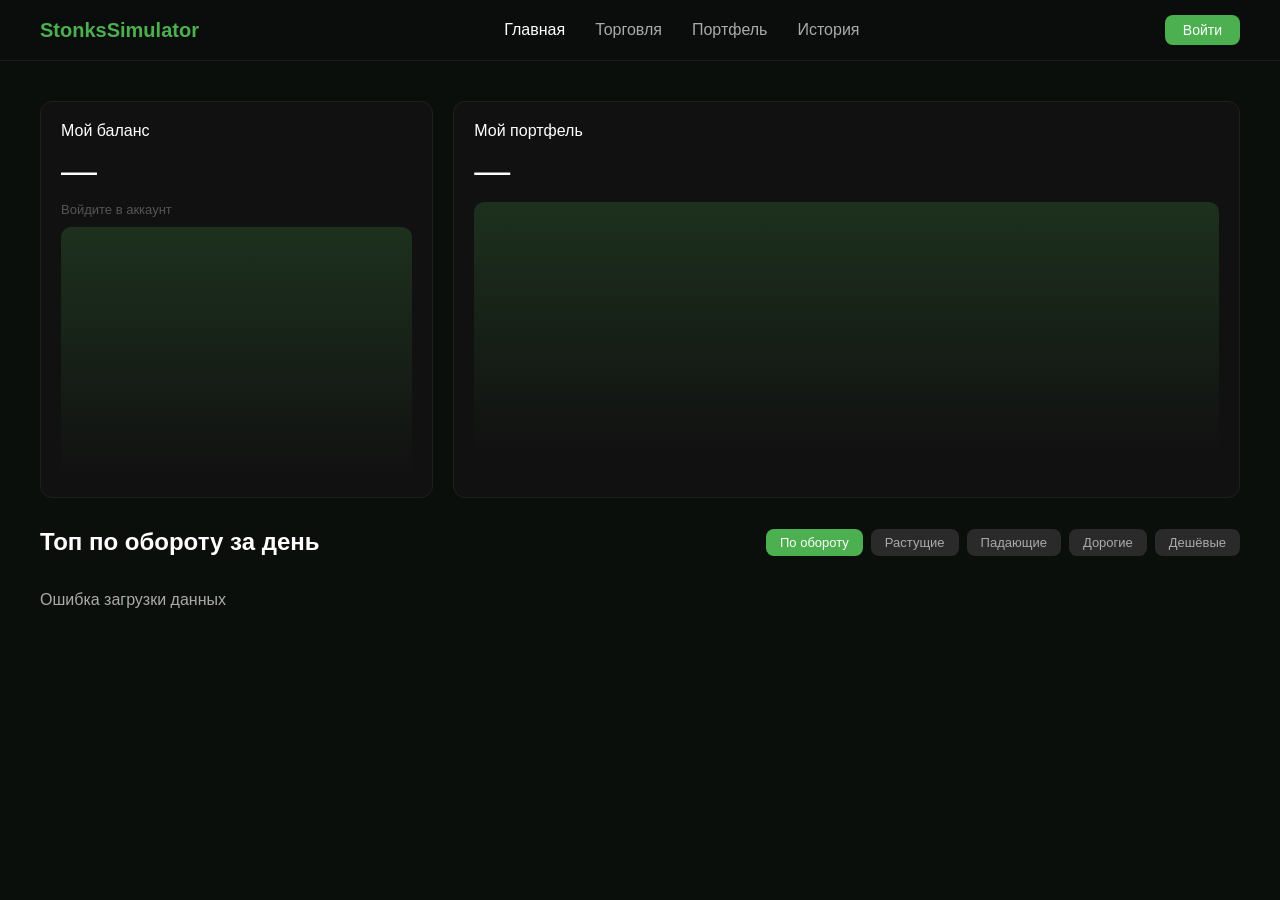
<file: index.html>
<!DOCTYPE html>
<html lang="ru">
<head>
  <meta charset="UTF-8">
  <title>StonksSimulator</title>
  <link rel="stylesheet" href="css/common.css">
  <link rel="stylesheet" href="css/index.css">
</head>
<body>

<div id="header-mount"></div>

<div class="container">

  <div class="cards">
    <div class="card">
      <div>Мой баланс</div>
      <div class="balance" id="dashboard-balance">—</div>
      <div id="dashboard-balance-sub" class="muted-text">Войдите в аккаунт</div>
      <div class="chart"></div>
    </div>

    <div class="card" style="cursor:pointer" id="portfolio-card">
      <div>Мой портфель</div>
      <div class="balance" id="dashboard-portfolio">—</div>
      <div id="dashboard-pnl"></div>
      <div class="chart"></div>
    </div>
  </div>

  <div class="stocks">
    <div class="stocks-header">
      <h2 id="stocks-title">Топ по обороту за день</h2>
      <div class="filters">
        <button class="filter-btn active" data-filter="turnover">По обороту</button>
        <button class="filter-btn" data-filter="gainers">Растущие</button>
        <button class="filter-btn" data-filter="losers">Падающие</button>
        <button class="filter-btn" data-filter="expensive">Дорогие</button>
        <button class="filter-btn" data-filter="cheap">Дешёвые</button>
      </div>
    </div>
    <div id="stock-grid" class="stock-grid"></div>
  </div>

</div>

<script src="js/utils.js"></script>
<script src="js/components.js"></script>
<script src="js/moex.js"></script>
<script src="js/chart.js"></script>
<script src="js/api.js"></script>
<script src="js/index.js"></script>
<script type="module" src="js/auth.js"></script>

</body>
</html>
</file>
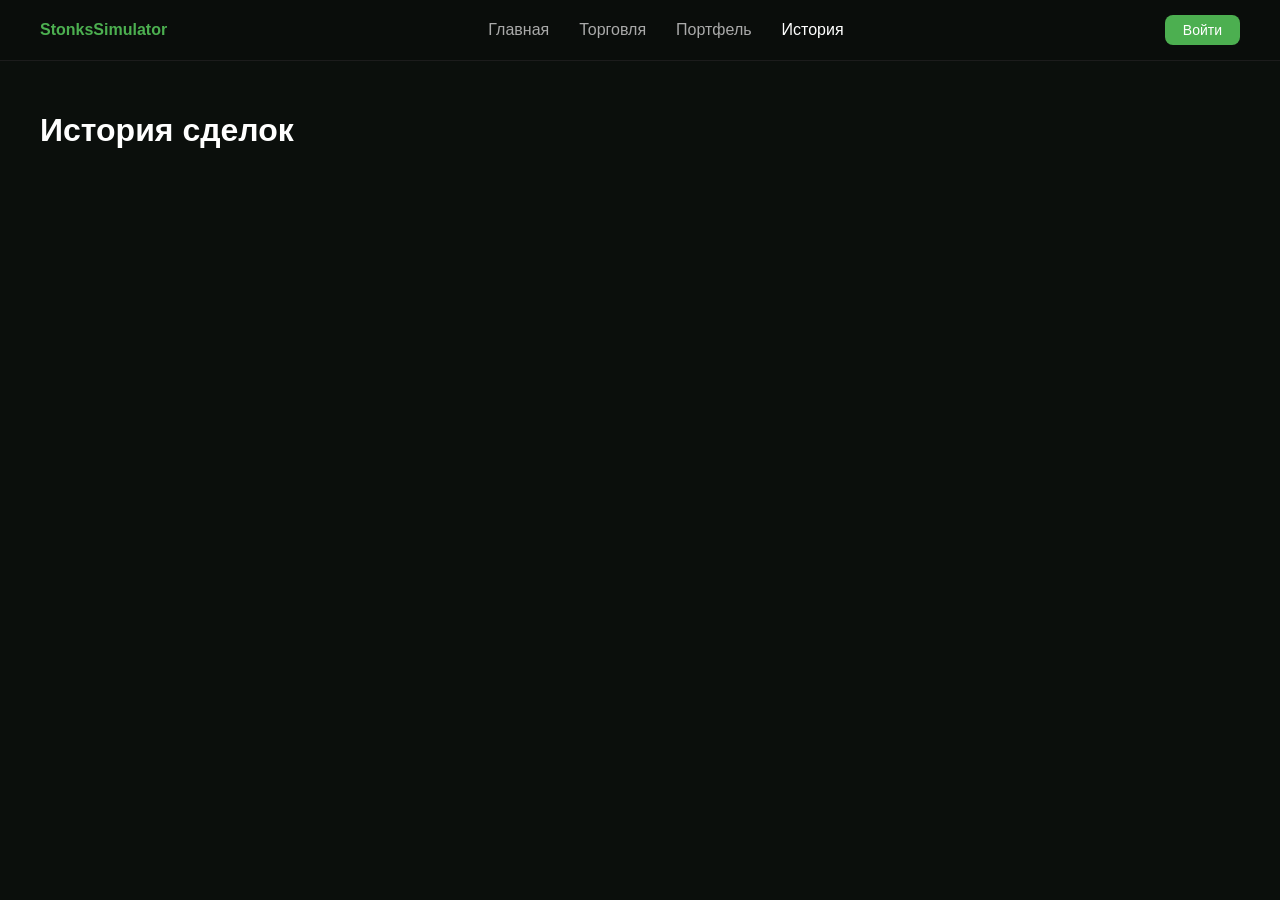
<file: history.html>
<!DOCTYPE html>
<html lang="ru">
<head>
  <meta charset="UTF-8">
  <title>StonksSimulator - История</title>
  <link rel="stylesheet" href="css/common.css">
  <link rel="stylesheet" href="css/history.css">
</head>
<body>

<div id="header-mount"></div>
<div id="toast" class="toast"></div>

<div class="container">
  <h1>История сделок</h1>
  <div id="history-root"></div>
  <div id="pagination" class="pagination"></div>
</div>

<script src="js/utils.js"></script>
<script src="js/components.js"></script>
<script src="js/api.js"></script>
<script src="js/history.js"></script>

<script type="module" src="js/auth.js"></script>

</body>
</html>
</file>
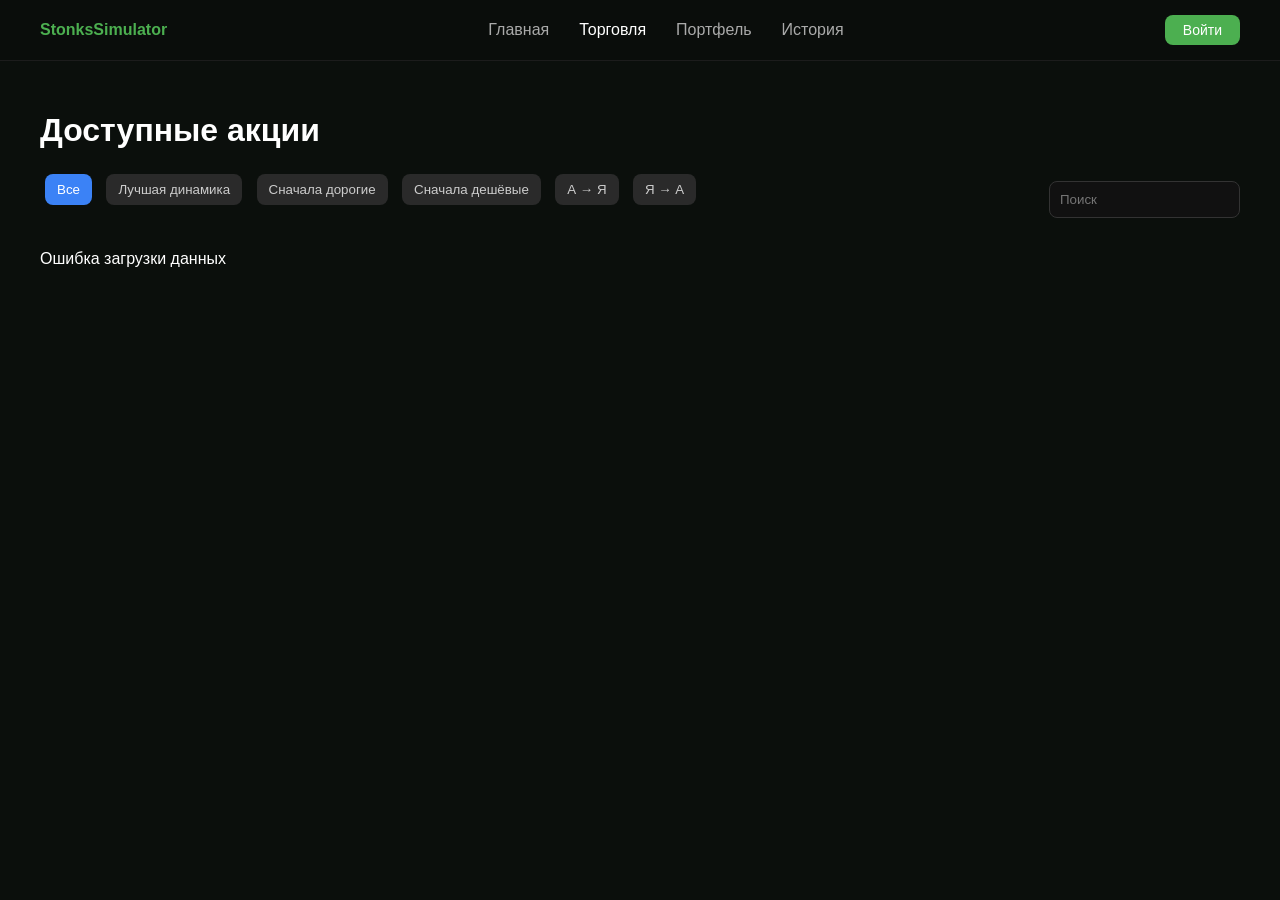
<file: market.html>
<!DOCTYPE html>
<html lang="ru">
<head>
  <meta charset="UTF-8">
  <title>StonksSimulator - Market</title>
  <link rel="stylesheet" href="css/common.css">
  <link rel="stylesheet" href="css/market.css">
</head>
<body>

<div id="header-mount"></div>

<div class="container">

  <h1>Доступные акции</h1>

  <div class="top-row">
    <div class="filters">
      <button class="active" data-filter="all">Все</button>
      <button data-filter="gainers">Лучшая динамика</button>
      <button data-filter="expensive">Сначала дорогие</button>
      <button data-filter="cheap">Сначала дешёвые</button>
      <button data-filter="az">А → Я</button>
      <button data-filter="za">Я → А</button>
    </div>

    <label for="search-input"></label>
    <input class="search" placeholder="Поиск" id="search-input" />
  </div>

  <div id="market-grid" class="grid"></div>
  <div id="pagination" class="pagination"></div>

</div>

<script src="js/utils.js"></script>
<script src="js/components.js"></script>
<script src="js/moex.js"></script>
<script src="js/chart.js"></script>
<script src="js/market.js"></script>
<script type="module" src="js/auth.js"></script>

</body>
</html>
</file>
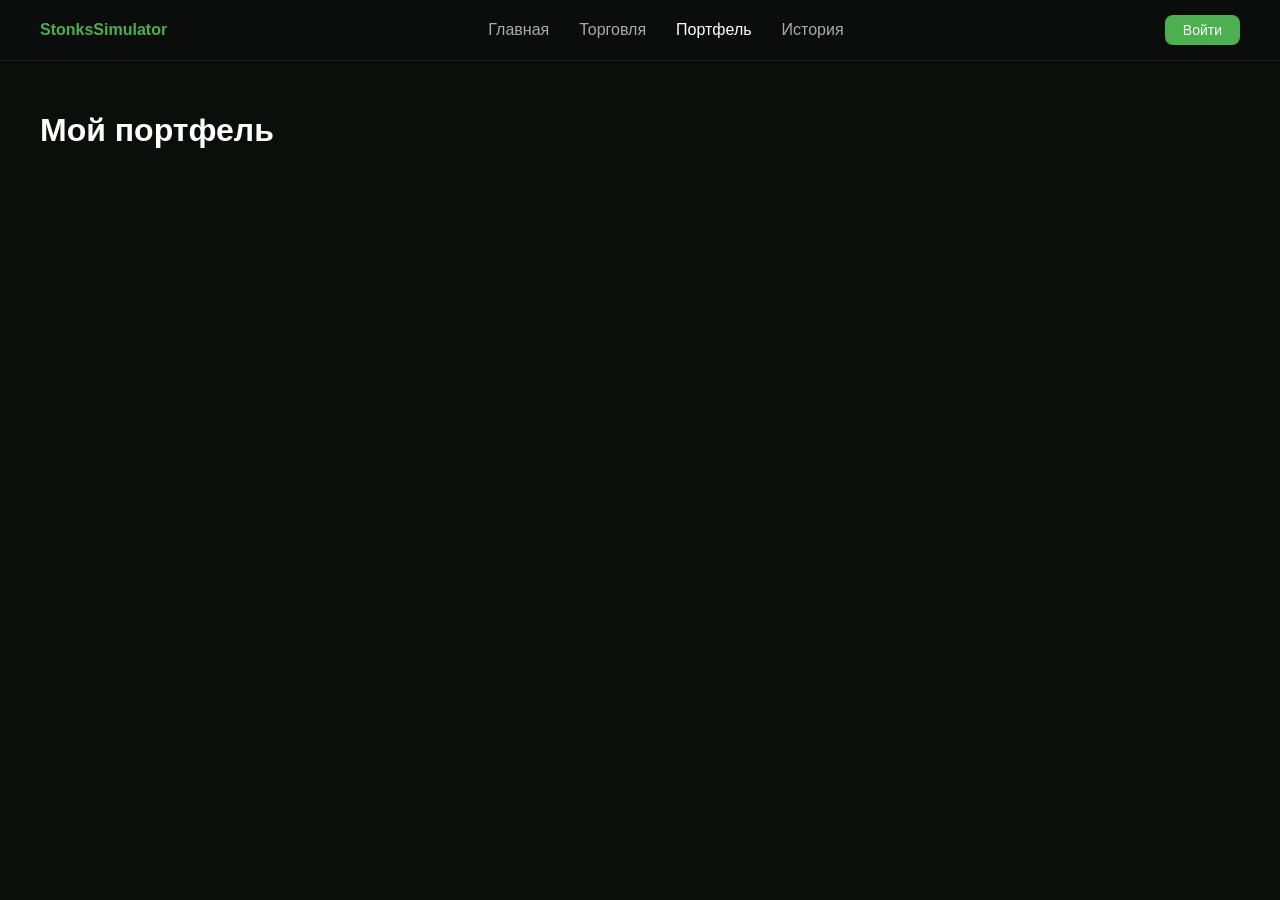
<file: portfolio.html>
<!DOCTYPE html>
<html lang="ru">
<head>
  <meta charset="UTF-8">
  <title>StonksSimulator - Портфель</title>
  <link rel="stylesheet" href="css/common.css">
  <link rel="stylesheet" href="css/portfolio.css">
</head>
<body>

<div id="header-mount"></div>

<div class="container">
  <h1>Мой портфель</h1>
  <div id="portfolio-root"></div>
</div>

<script src="js/utils.js"></script>
<script src="js/components.js"></script>
<script src="js/moex.js"></script>
<script src="js/api.js"></script>
<script src="js/portfolio.js"></script>

<script type="module" src="js/auth.js"></script>

</body>
</html>
</file>
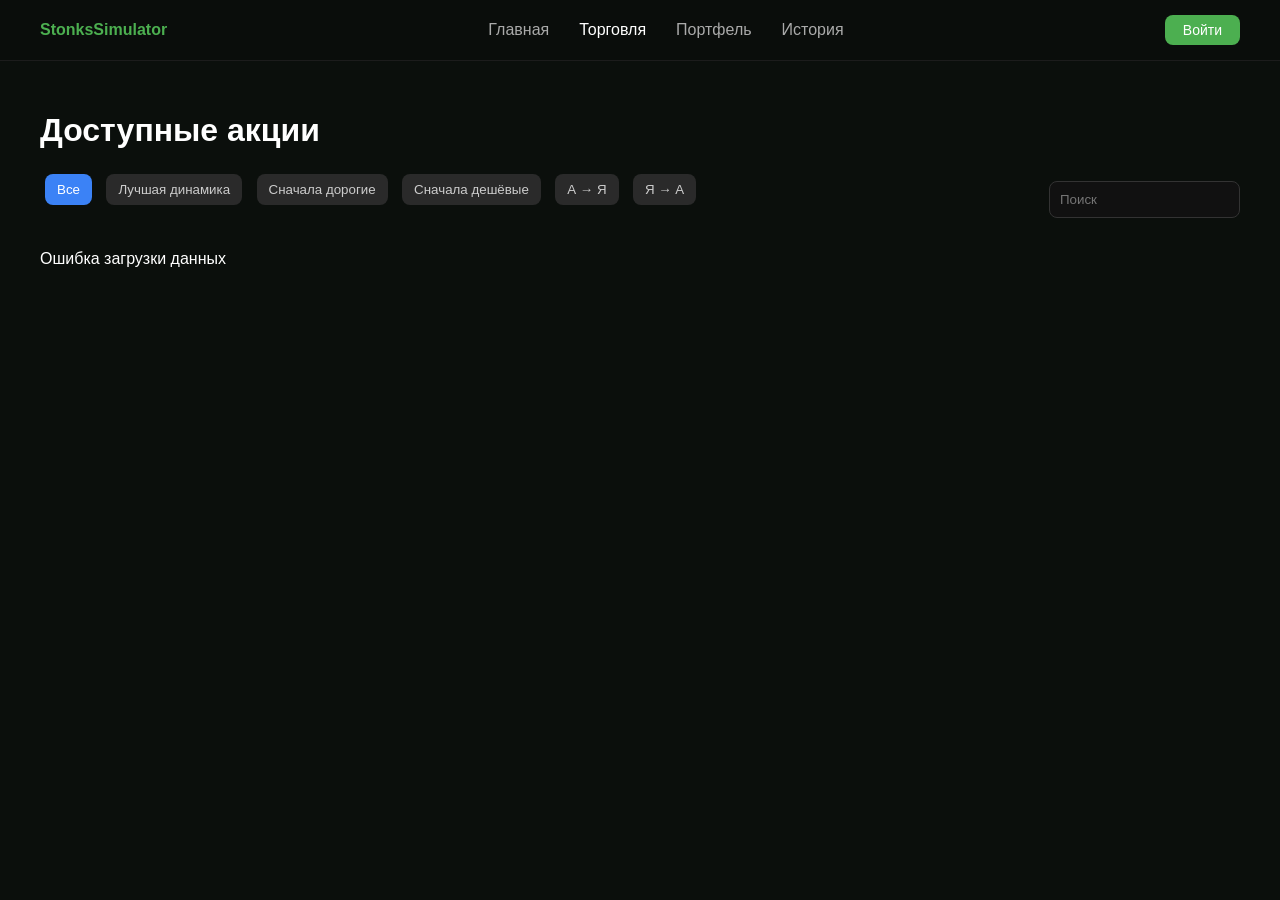
<file: trade.html>
<!DOCTYPE html>
<html lang="ru">
<head>
  <meta charset="UTF-8">
  <title>StonksSimulator - Торговля</title>
  <link rel="stylesheet" href="css/common.css">
  <link rel="stylesheet" href="css/trade.css">
</head>
<body>

<div id="header-mount"></div>
<div id="toast" class="toast"></div>

<div class="container">
  <div id="trade-content">
    <div class="trade-loading">Загрузка данных...</div>
  </div>
</div>

<script src="js/utils.js"></script>
<script src="js/components.js"></script>
<script src="js/moex.js"></script>
<script src="js/chart.js"></script>
<script src="js/api.js"></script>
<script src="js/trade.js"></script>

<script type="module" src="js/auth.js"></script>

</body>
</html>
</file>
<file: css/common.css>
body {
  margin: 0;
  font-family: Arial, sans-serif;
  background: #0b0f0c;
  color: #fff;
}

header {
  display: flex;
  justify-content: space-between;
  align-items: center;
  padding: 15px 40px;
  background: #0a0d0b;
  border-bottom: 1px solid #1c1c1c;
}

.logo {
  color: #4caf50;
  font-weight: bold;
}

nav a {
  margin: 0 15px;
  color: #aaa;
  text-decoration: none;
}

nav a.active {
  color: #fff;
}

.header-right {
  display: flex;
  align-items: center;
  gap: 12px;
}

.profile {
  font-size: 14px;
  text-align: right;
}

.login-btn {
  padding: 7px 18px;
  border: none;
  border-radius: 8px;
  background: #4caf50;
  color: #fff;
  font-size: 14px;
  cursor: pointer;
}

.login-btn:hover { background: #43a047; }

.logout-btn {
  padding: 7px 18px;
  border: 1px solid #444;
  border-radius: 8px;
  background: transparent;
  color: #aaa;
  font-size: 14px;
  cursor: pointer;
}

.logout-btn:hover { border-color: #ef4444; color: #ef4444; }

.modal-overlay {
  position: fixed;
  inset: 0;
  background: rgba(0,0,0,0.6);
  display: flex;
  align-items: center;
  justify-content: center;
  z-index: 100;
}

.modal {
  background: #111;
  border: 1px solid #1f1f1f;
  border-radius: 14px;
  padding: 30px;
  width: 340px;
  display: flex;
  flex-direction: column;
  gap: 12px;
}

.modal h3 { margin: 0 0 4px; font-size: 18px; }

.modal-input {
  padding: 10px 12px;
  border-radius: 8px;
  border: 1px solid #333;
  background: #0b0f0c;
  color: #fff;
  font-size: 14px;
}

.modal-error { color: #ef4444; font-size: 13px; min-height: 16px; }

.modal-btn {
  padding: 11px;
  border: none;
  border-radius: 8px;
  background: #4caf50;
  color: #fff;
  font-size: 15px;
  cursor: pointer;
  font-weight: bold;
}

.modal-btn:disabled { opacity: 0.6; cursor: default; }

.modal-switch { font-size: 13px; color: #888; text-align: center; }
.modal-switch a { color: #4caf50; text-decoration: none; }
.modal-switch a:hover { text-decoration: underline; }

.pagination {
  display: flex;
  justify-content: center;
  align-items: center;
  gap: 6px;
  margin-top: 30px;
  flex-wrap: wrap;
}

.page-btn {
  min-width: 36px;
  height: 36px;
  padding: 0 10px;
  border: none;
  border-radius: 8px;
  background: #2a2a2a;
  color: #ccc;
  cursor: pointer;
  font-size: 14px;
}

.page-btn:hover:not(:disabled) { background: #3a3a3a; }
.page-btn.active { background: #3b82f6; color: #fff; }
.page-btn:disabled { opacity: 0.3; cursor: default; }
.page-ellipsis { color: #555; padding: 0 4px; }
</file>
<file: css/index.css>
.container {
  padding: 20px 40px;
}

.logo {
  font-size: 20px;
}

.profile {
  text-align: right;
}

.cards {
  display: grid;
  grid-template-columns: 1fr 2fr;
  gap: 20px;
  margin-top: 20px;
}

.card {
  background: #111;
  border-radius: 12px;
  padding: 20px;
  border: 1px solid #1f1f1f;
}

.balance {
  font-size: 36px;
  margin: 10px 0;
}

.green {
  color: #4caf50;
}

.stocks {
  margin-top: 30px;
}

.stocks-header {
  display: flex;
  justify-content: space-between;
  align-items: center;
  flex-wrap: wrap;
  gap: 10px;
}

.stocks-header h2 {
  margin: 0;
}

.filters {
  display: flex;
  gap: 8px;
  flex-wrap: wrap;
}

.filter-btn {
  padding: 6px 14px;
  border: none;
  border-radius: 8px;
  background: #2a2a2a;
  color: #aaa;
  cursor: pointer;
  font-size: 13px;
}

.filter-btn.active {
  background: #4caf50;
  color: #fff;
}

.stock-grid {
  display: grid;
  grid-template-columns: repeat(3, 1fr);
  gap: 15px;
  margin-top: 15px;
}

.stock-card {
  background: #111;
  border-radius: 12px;
  padding: 15px;
  border: 1px solid #1f1f1f;
}

.stock-loading {
  color: #aaa;
  padding: 20px 0;
}

.skeleton-card {
  background: #1a1a1a;
  border-radius: 12px;
  border: 1px solid #252525;
}

.sk {
  border-radius: 6px;
  background: linear-gradient(180deg, rgba(76,175,80,0.2), transparent);
}

.sk-title  { height: 14px; width: 55%; margin-bottom: 8px; }
.sk-ticker { height: 10px; width: 30%; }
.sk-chart  { height: 60px; margin: 12px 0; border-radius: 6px; }
.sk-price  { height: 20px; width: 70%; margin-bottom: 10px; }
.sk-change { height: 12px; width: 40%; }
.sk-btn    { height: 32px; flex: 1; border-radius: 8px; }

.stock-chart { height: 60px; margin: 12px 0; }

.stock-card-top {
  display: flex;
  justify-content: space-between;
  align-items: flex-start;
  margin-bottom: 10px;
}


.stock-title {
  font-weight: bold;
  margin-bottom: 4px;
}

.stock-ticker {
  font-size: 12px;
  color: #888;
}

.red-text {
  color: #ef4444;
}

.muted-text {
  color: #555;
  font-size: 13px;
}

.price {
  font-size: 18px;
  margin-bottom: 10px;
}

.buttons {
  display: flex;
  gap: 10px;
}

.btn {
  flex: 1;
  padding: 8px;
  border-radius: 8px;
  border: none;
  cursor: pointer;
}

.buy {
  background: #4caf50;
  color: #fff;
}

.sell {
  background: #2a2a2a;
  color: #aaa;
}

.chart {
  height: 250px;
  background: linear-gradient(180deg, rgba(76,175,80,0.2), transparent);
  border-radius: 10px;
  margin-top: 10px;
}
</file>
<file: css/history.css>
.container { padding: 30px 40px; }

h1 { margin-bottom: 24px; }

.summary-grid {
  display: grid;
  grid-template-columns: repeat(auto-fit, minmax(200px, 1fr));
  gap: 16px;
  margin-bottom: 28px;
}

.summary-card {
  background: #111;
  border: 1px solid #1f1f1f;
  border-radius: 12px;
  padding: 18px 20px;
}

.summary-label {
  font-size: 12px;
  color: #888;
  margin-bottom: 8px;
  text-transform: uppercase;
  letter-spacing: 0.05em;
}

.summary-value {
  font-size: 22px;
  font-weight: 600;
  color: #fff;
}

.controls {
  display: flex;
  justify-content: space-between;
  align-items: center;
  margin-bottom: 16px;
  gap: 12px;
  flex-wrap: wrap;
}

.controls-range {
  display: flex;
  justify-content: flex-start;
  flex-wrap: wrap;
}

.date-range-group,
.date-range-inputs,
.filters {
  display: flex;
  align-items: center;
  flex-wrap: wrap;
}

.date-range-group {
  gap: 12px;
}

.date-range-inputs {
  gap: 8px;
}

.filters {
  gap: 8px;
}

.date-range-group label {
  font-size: 13px;
  color: #888;
  font-weight: 500;
  text-transform: uppercase;
  letter-spacing: 0.05em;
}

.date-input {
  padding: 8px 12px;
  border-radius: 8px;
  border: 1px solid #333;
  background: #111;
  color: #fff;
  font-size: 13px;
  cursor: pointer;
  transition: 0.2s;
}

.date-input:hover {
  border-color: #555;
  background: #1a1a1a;
}

.date-input.active {
  border-color: #3b82f6;
  background: #1a2a3a;
}

.date-separator {
  color: #666;
  font-size: 14px;
  font-weight: 600;
}

.filter-btn {
  padding: 7px 16px;
  border: none;
  border-radius: 8px;
  background: #2a2a2a;
  color: #aaa;
  cursor: pointer;
  font-size: 13px;
}

.filter-btn.active { background: #3b82f6; color: #fff; }

.search {
  padding: 8px 12px;
  border-radius: 8px;
  border: 1px solid #333;
  background: #111;
  color: #fff;
  font-size: 13px;
  width: 200px;
}

.table-wrap {
  background: #111;
  border: 1px solid #1f1f1f;
  border-radius: 12px;
  overflow: hidden;
}

table {
  width: 100%;
  border-collapse: collapse;
  font-size: 14px;
}

thead tr { border-bottom: 1px solid #1f1f1f; }

th {
  padding: 12px 16px;
  text-align: left;
  color: #666;
  font-weight: 500;
  font-size: 12px;
  text-transform: uppercase;
  letter-spacing: 0.04em;
}

th.right, td.right { text-align: right; }

td {
  padding: 13px 16px;
  border-bottom: 1px solid #161616;
  vertical-align: middle;
}

tbody tr:last-child td { border-bottom: none; }
tbody tr:hover { background: #161616; }

.ticker-badge {
  display: inline-block;
  background: #1f1f1f;
  border-radius: 6px;
  padding: 3px 8px;
  font-size: 12px;
  font-weight: 600;
  color: #ccc;
  cursor: pointer;
}

.badge-buy  { color: #22c55e; font-weight: 600; }
.badge-sell { color: #ef4444; font-weight: 600; }

.green  { color: #22c55e; }
.red    { color: #ef4444; }
.muted  { color: #666; font-size: 13px; }

.td-empty, .td-loading {
  text-align: center;
  color: #555;
  padding: 40px 0 !important;
}

.login-prompt {
  background: #111;
  border: 1px solid #1f1f1f;
  border-radius: 12px;
  padding: 60px 40px;
  text-align: center;
  color: #888;
}

.login-prompt p { margin-bottom: 16px; font-size: 15px; }

.login-prompt-btn {
  padding: 10px 28px;
  border: none;
  border-radius: 8px;
  background: #3b82f6;
  color: #fff;
  cursor: pointer;
  font-size: 14px;
}

.toast {
  position: fixed;
  bottom: 30px;
  left: 50%;
  transform: translateX(-50%) translateY(20px);
  padding: 12px 24px;
  border-radius: 10px;
  font-size: 14px;
  font-weight: 500;
  opacity: 0;
  pointer-events: none;
  transition: opacity 0.25s, transform 0.25s;
  z-index: 9999;
  white-space: nowrap;
}

.toast.show {
  opacity: 1;
  transform: translateX(-50%) translateY(0);
}

.toast-success { background: #22c55e; color: #fff; }
.toast-error   { background: #ef4444; color: #fff; }
</file>
<file: css/market.css>
.container { padding:30px 40px; }

h1 { margin-bottom:20px; }

.filters { margin-bottom:20px; }

.filters button {
  margin:5px;
  padding:8px 12px;
  border:none;
  border-radius:8px;
  background:#2a2a2a;
  color:#ccc;
  cursor:pointer;
}

.filters button.active { background:#3b82f6; color:#fff; }

.top-row {
  display:flex;
  justify-content:space-between;
  align-items:center;
}

.search {
  padding:10px;
  border-radius:8px;
  border:1px solid #333;
  background:#111;
  color:#fff;
}

.grid {
  margin-top:20px;
  display:grid;
  grid-template-columns:repeat(4,1fr);
  gap:15px;
}

.card {
  background:#111;
  border-radius:12px;
  padding:15px;
  border:3px solid #1f1f1f;
  cursor:pointer;
}

.row {
  display:flex;
  justify-content:space-between;
  align-items:center;
}

.price {
  font-size:18px;
  margin:10px 0;
}

.green { color:#22c55e; }
.red-text { color:#ef4444; }

.market-chart {
  height:60px;
  background:linear-gradient(180deg, rgba(34,197,94,0.2), transparent);
  border-radius:6px;
  margin:10px 0;
}

.market-loading {
  color:#888;
  padding:40px 0;
  grid-column:1/-1;
}

.market-empty {
  color:#888;
  padding:40px 0;
  grid-column:1/-1;
}

.buttons { display:flex; gap:8px; }

.btn {
  flex:1; padding:8px; border:none; border-radius:8px; cursor:pointer;
}

.buy { background:#22c55e; color:#fff; }
.sell { background:#2a2a2a; color:#aaa; }
.sell.active { background:#ef4444; color:#fff; }
</file>
<file: css/portfolio.css>
.container { padding: 30px 40px; }

h1 { margin-bottom: 24px; }
h2 { margin: 32px 0 16px; font-size: 18px; }

.summary-grid {
  display: grid;
  grid-template-columns: repeat(4, 1fr);
  gap: 16px;
  margin-bottom: 8px;
}

.summary-card {
  background: #111;
  border: 1px solid #1f1f1f;
  border-radius: 12px;
  padding: 18px 20px;
}

.summary-label {
  font-size: 12px;
  color: #888;
  margin-bottom: 8px;
  text-transform: uppercase;
  letter-spacing: 0.05em;
}

.summary-value {
  font-size: 22px;
  font-weight: 600;
  color: #fff;
}

.summary-sub {
  font-size: 13px;
  margin-top: 4px;
}

.green  { color: #22c55e; }
.red    { color: #ef4444; }
.muted  { color: #888; }

.table-wrap {
  background: #111;
  border: 1px solid #1f1f1f;
  border-radius: 12px;
  overflow: hidden;
}

table {
  width: 100%;
  border-collapse: collapse;
  font-size: 14px;
}

thead tr { border-bottom: 1px solid #1f1f1f; }

th {
  padding: 12px 16px;
  text-align: left;
  color: #666;
  font-weight: 500;
  font-size: 12px;
  text-transform: uppercase;
  letter-spacing: 0.04em;
}

th.right, td.right { text-align: right; }

td {
  padding: 14px 16px;
  border-bottom: 1px solid #161616;
  vertical-align: middle;
}

tbody tr:last-child td { border-bottom: none; }

tbody tr:hover { background: #161616; }

.ticker-cell strong { display: block; font-size: 15px; }
.ticker-cell span   { font-size: 12px; color: #666; }

.btn-group { display: flex; gap: 6px; justify-content: flex-end; }

.btn-sm {
  padding: 5px 12px;
  border: none;
  border-radius: 6px;
  font-size: 12px;
  cursor: pointer;
  font-weight: 500;
}

.btn-buy  { background: #22c55e; color: #fff; }
.btn-sell { background: #2a2a2a; color: #aaa; }

.badge-buy  { color: #22c55e; font-weight: 600; }
.badge-sell { color: #ef4444; font-weight: 600; }

.td-empty, .td-loading {
  text-align: center;
  color: #555;
  padding: 40px 0 !important;
}

.login-prompt {
  background: #111;
  border: 1px solid #1f1f1f;
  border-radius: 12px;
  padding: 60px 40px;
  text-align: center;
  color: #888;
}

.login-prompt p { margin-bottom: 16px; font-size: 15px; }

.login-prompt-btn {
  padding: 10px 28px;
  border: none;
  border-radius: 8px;
  background: #3b82f6;
  color: #fff;
  cursor: pointer;
  font-size: 14px;
}
</file>
<file: css/trade.css>
.profile { text-align: right; }

.container { padding: 30px 40px; }

/*.top-bar {*/
/*  display: flex;*/
/*  justify-content: space-between;*/
/*  align-items: center;*/
/*  margin-bottom: 20px;*/
/*}*/

.badge {
  padding: 6px 12px;
  border-radius: 8px;
  font-size: 12px;
  margin-right: 10px;
}

.gray { background: #2a2f3a; }
.green { background: #22c55e; }
.red { background: #ef4444; }

.grid {
  display: grid;
  grid-template-columns: 1fr 1fr;
  gap: 20px;
}

.card {
  background: #111;
  border-radius: 12px;
  padding: 20px;
  border: 1px solid #1f1f1f;
}

.title-row {
  display: flex;
  justify-content: space-between;
  align-items: center;
  margin-bottom: 10px;
}

.price { font-size: 32px; }

.positive { color: #22c55e; }

.chart {
  height: 220px;
  margin-top: 15px;
  border-radius: 10px;
  background: linear-gradient(180deg, rgba(34,197,94,0.2), transparent);
}

.input {
  width: 100%;
  padding: 10px;
  border-radius: 8px;
  border: 1px solid #333;
  background: #0b0f0c;
  color: #fff;
  margin: 10px 0;
}

.row {
  display: flex;
  justify-content: space-between;
  margin: 8px 0;
  color: #aaa;
}

.row span:last-child { color: #22c55e; }

.btn {
  width: 100%;
  padding: 12px;
  border: none;
  border-radius: 10px;
  margin-top: 10px;
  cursor: pointer;
  font-weight: bold;
}

.buy    { background: #22c55e; color: #fff; }
.sell   { background: #ef4444; color: #fff; }
.cancel { background: #374151; color: #ccc; }

.negative { color: #ef4444; }

.tabs {
  display: flex;
  gap: 8px;
  margin-bottom: 16px;
}

.tab {
  flex: 1;
  padding: 8px;
  border: 1px solid #333;
  border-radius: 8px;
  background: transparent;
  color: #aaa;
  cursor: pointer;
  font-size: 14px;
  font-weight: bold;
}

.tab-active {
  background: #1f1f1f;
  color: #fff;
  border-color: #555;
}

.trade-loading {
  color: #aaa;
  padding: 40px 0;
  text-align: center;
}

.position-info {
  font-size: 13px;
  padding: 8px 10px;
  border-radius: 8px;
  margin-bottom: 8px;
  min-height: 0;
}

.position-info.has-position {
  background: rgba(34,197,94,0.1);
  color: #22c55e;
}

.position-info.no-position {
  background: rgba(239,68,68,0.1);
  color: #ef4444;
}

.btn:disabled {
  opacity: 0.5;
  cursor: not-allowed;
}

.toast {
  position: fixed;
  bottom: 30px;
  left: 50%;
  transform: translateX(-50%) translateY(20px);
  padding: 12px 24px;
  border-radius: 10px;
  font-size: 14px;
  font-weight: 500;
  opacity: 0;
  pointer-events: none;
  transition: opacity 0.25s, transform 0.25s;
  z-index: 9999;
  white-space: nowrap;
}

.toast.show {
  opacity: 1;
  transform: translateX(-50%) translateY(0);
}

.toast-success { background: #22c55e; color: #fff; }
.toast-error   { background: #ef4444; color: #fff; }
</file>
